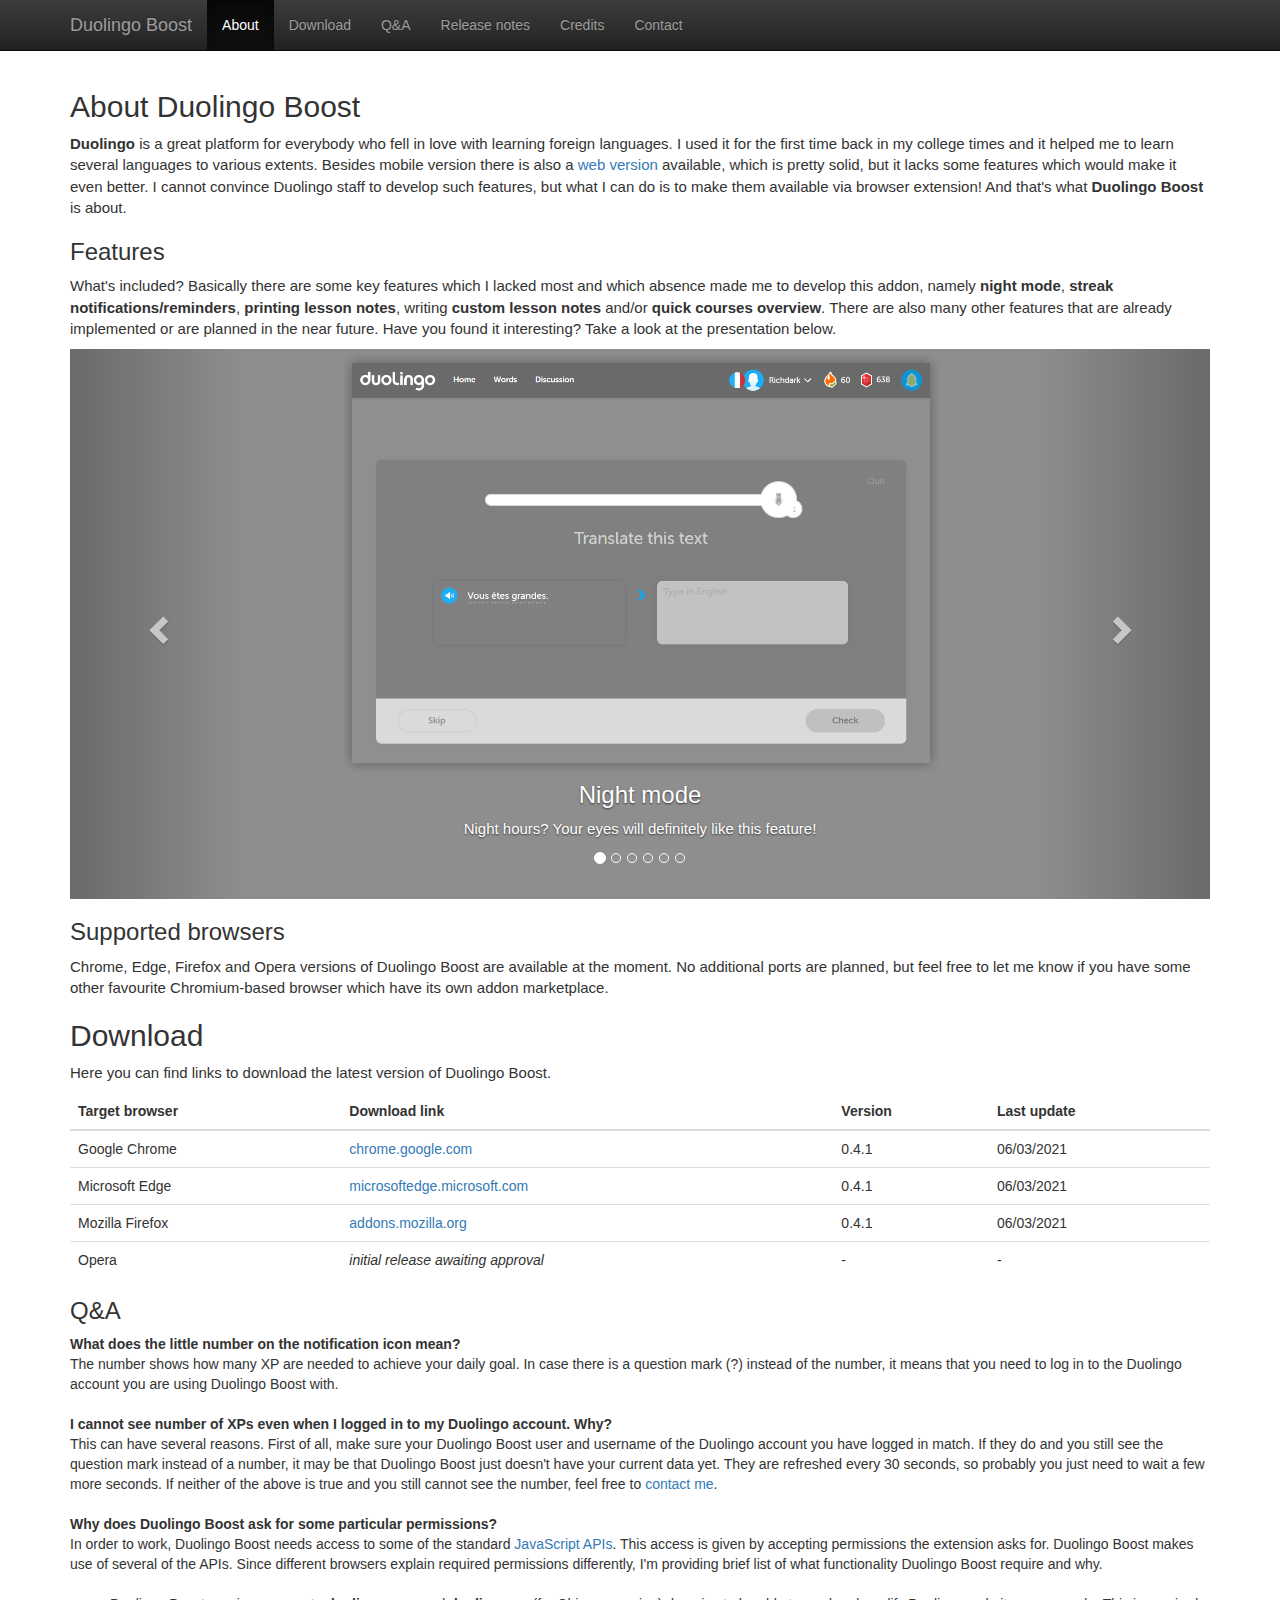
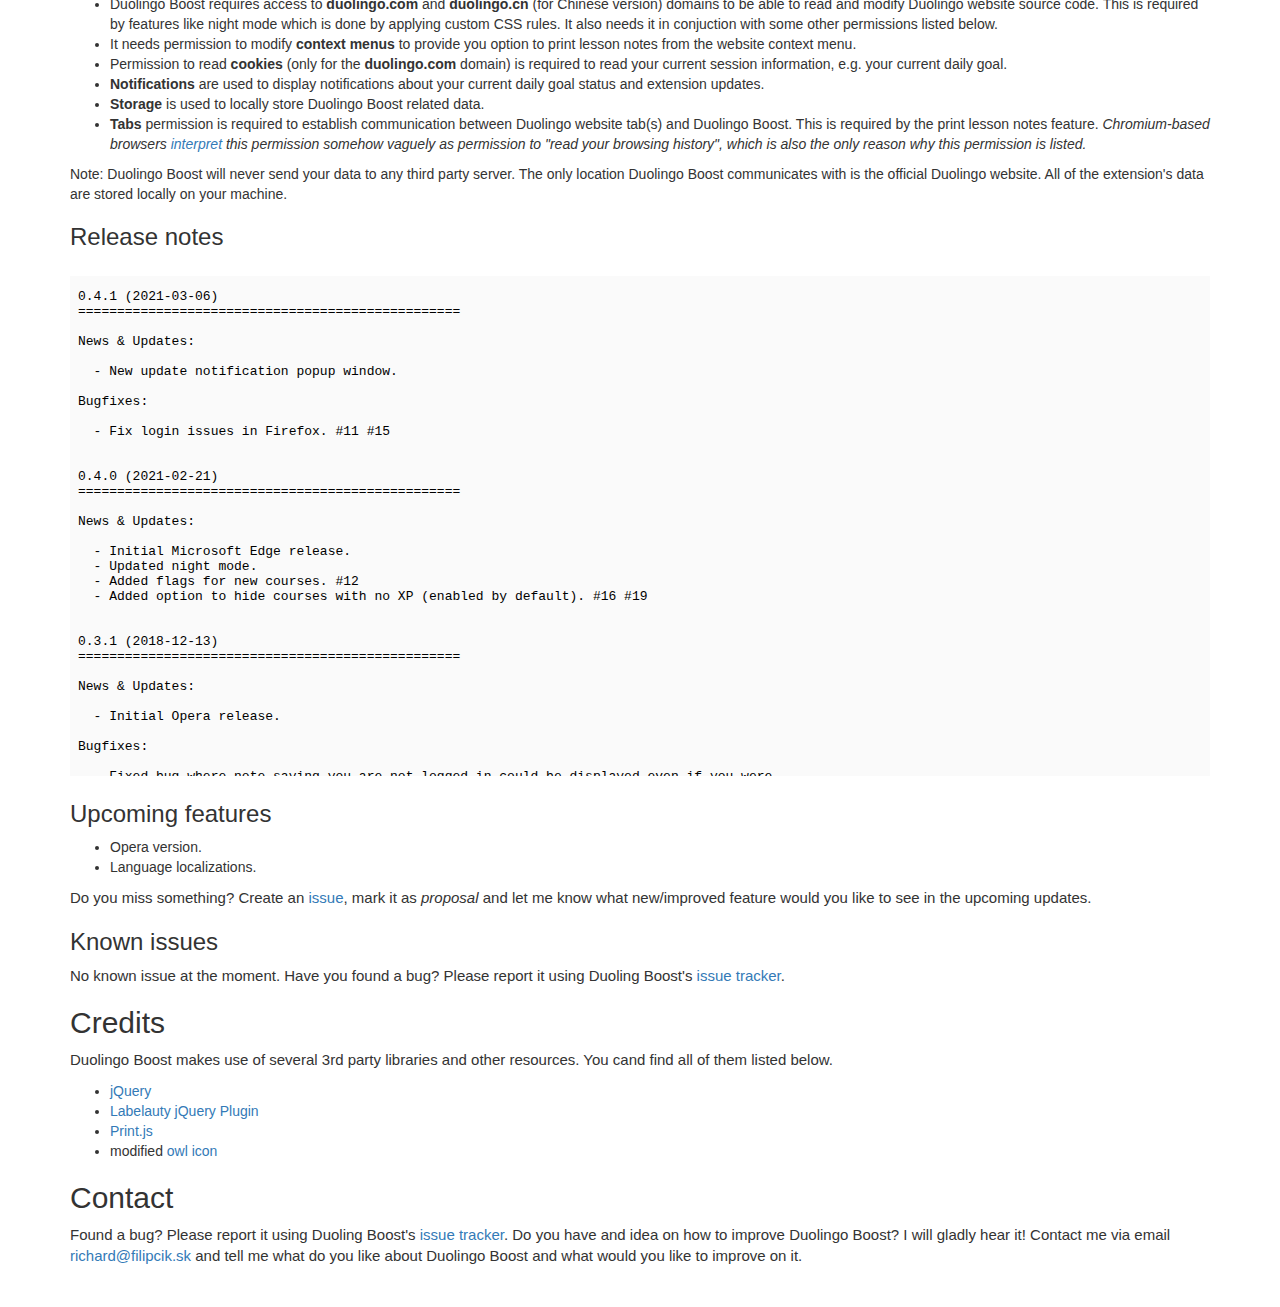
<file: duolingo-boost/index.html>
<!DOCTYPE html>
<html lang="en">
  <head>
    <meta charset="utf-8">
    <meta http-equiv="X-UA-Compatible" content="IE=edge">
    <meta name="viewport" content="width=device-width, initial-scale=1">
    <!-- The above 3 meta tags *must* come first in the head; any other head content must come *after* these tags -->
    <meta name="description" content="">
    <meta name="author" content="">
    <link rel="icon" href="favicon.ico">

    <title>Duolingo Boost browser addon</title>

    <!-- Bootstrap core CSS -->
    <link href="css/bootstrap.min.css" rel="stylesheet">

    <!-- Bootstrap theme -->
    <link href="css/bootstrap-theme.min.css" rel="stylesheet">

    <!-- Custom styles for this template -->
    <link href="css/theme.css" rel="stylesheet">
  </head>

  <body data-spy="scroll" data-target=".navbar" data-offset="100">

    <!-- Fixed navbar -->
    <nav class="navbar navbar-inverse navbar-fixed-top">
      <div class="container">
        <div class="navbar-header">
          <a class="navbar-brand" href="#">Duolingo Boost</a>
        </div>
        <div id="navbar" class="navbar-collapse collapse">
          <ul class="nav navbar-nav">
            <li class="active"><a class="page-scroll" href="#about">About</a></li>
            <li><a class="page-scroll" href="#download">Download</a></li>
            <li><a class="page-scroll" href="#qa">Q&amp;A</a></li>
            <li><a class="page-scroll" href="#release-notes">Release notes</a></li>
            <li><a class="page-scroll" href="#credits">Credits</a></li>
            <li><a class="page-scroll" href="#contact">Contact</a></li>
          </ul>
        </div><!--/.nav-collapse -->
      </div>
    </nav>

    <div class="container theme-showcase" role="main">

      <div id="about" class="about-section">
        
        <h2>About Duolingo Boost</h2>
        <p><strong>Duolingo</strong> is a great platform for everybody who fell in love with learning foreign languages. I used it for the first time back in my college times and it helped me to learn several languages to various extents. Besides mobile version there is also a <a href="https://www.duolingo.com/">web version</a> available, which is pretty solid, but it lacks some features which would make it even better. I cannot convince Duolingo staff to develop such features, but what I can do is to make them available via browser extension! And that's what <strong>Duolingo Boost</strong> is about.</p>

        <h3>Features</h3>
        <p>What's included? Basically there are some key features which I lacked most and which absence made me to develop this addon, namely <strong>night mode</strong>, <strong>streak notifications/reminders</strong>, <strong>printing lesson notes</strong>, writing <strong>custom lesson notes</strong> and/or <strong>quick courses overview</strong>. There are also many other features that are already implemented or are planned in the near future. Have you found it interesting? Take a look at the presentation below.</p>
        
        <div id="carousel-example-generic" class="carousel slide" data-ride="carousel">
          <ol class="carousel-indicators">
            <li data-target="#carousel-example-generic" data-slide-to="0" class="active"></li>
            <li data-target="#carousel-example-generic" data-slide-to="1"></li>
            <li data-target="#carousel-example-generic" data-slide-to="2"></li>
            <li data-target="#carousel-example-generic" data-slide-to="3"></li>
            <li data-target="#carousel-example-generic" data-slide-to="4"></li>
            <li data-target="#carousel-example-generic" data-slide-to="5"></li>
          </ol>
          <div class="carousel-inner" role="listbox">
            <div class="item item-custom active" style="background-color: #8e8e8e;">
              <img class="d-block img-fluid center-block" src="images/slide-night-mode.png" />
              <div class="carousel-caption d-none d-md-block">
                <h3>Night mode</h3>
                <p>Night hours? Your eyes will definitely like this feature!</p>
              </div>
            </div>
            <div class="item item-custom" style="background-color: #232525;">
              <img class="d-block img-fluid center-block" src="images/slide-reminder.png" />
              <div class="carousel-caption d-none d-md-block">
                <h3>Practice reminders</h3>
                <p>Never lost your streak again! Set when and how often do you like to see reminders.</p>
              </div>
            </div>
            <div class="item item-custom" style="background-color: #8e8e8e;">
              <img class="d-block img-fluid center-block" src="images/slide-print.png" />
              <div class="carousel-caption d-none d-md-block">
                <h3>Print lesson notes</h3>
                <p>Just open the context menu (using right click) anywhere on the lesson page and print your notes to read them while offline.</p>
              </div>
            </div>
            <div class="item item-custom" style="background-color: #9f9f9f;">
              <img class="d-block img-fluid center-block" src="images/slide-notes.png" />
              <div class="carousel-caption d-none d-md-block">
                <h3>Custom lesson notes</h3>
                <p>Write and read your own lesson notes. Duolingo Boost adds a small individual notebook to the each lesson overview.</p>
              </div>
            </div>
            <div class="item item-custom" style="background-color: #8e8e8e;">
              <img class="d-block img-fluid center-block" src="images/slide-popup.png" />
              <div class="carousel-caption d-none d-md-block">
                <h3>A handy popup</h3>
                <p>Duolingo Boost runs in a small popup window just like most of the other addons. You can find a summary of your account and some most frequently used functions here.</p>
              </div>
            </div>
            <div class="item item-custom" style="background-color: #9f9f9f;">
              <img class="d-block img-fluid center-block" src="images/slide-options.png" />
              <div class="carousel-caption d-none d-md-block">
                <h3>Options page</h3>
                <p>Quick options are available right from the addon popup. Those less frequent ones can be found in a well-aranged options page.</p>
              </div>
            </div>
          </div>
          <a class="left carousel-control" href="#carousel-example-generic" role="button" data-slide="prev">
            <span class="glyphicon glyphicon-chevron-left" aria-hidden="true"></span>
            <span class="sr-only">Previous</span>
          </a>
          <a class="right carousel-control" href="#carousel-example-generic" role="button" data-slide="next">
            <span class="glyphicon glyphicon-chevron-right" aria-hidden="true"></span>
            <span class="sr-only">Next</span>
          </a>
        </div>

        <h3>Supported browsers</h3>
        <p>Chrome, Edge, Firefox and Opera versions of Duolingo Boost are available at the moment. No additional ports are planned, but feel free to let me know if you have some other favourite Chromium-based browser which have its own addon marketplace.</p>
      </div>

      
      <div id="download">
        <h2>Download</h2>
        <p>Here you can find links to download the latest version of Duolingo Boost.</p>
        <table class="table">
            <thead>
              <tr>
                <th>Target browser</th>
                <th>Download link</th>
                <th>Version</th>
                <th>Last update</th>
              </tr>
            </thead>
            <tbody>
              <tr>
                <td>Google Chrome</td>
                <td><a href="https://chrome.google.com/webstore/detail/duolingo-boost/mgecoicpalmpphlgfkdepgpofjcnggkn">chrome.google.com</a></td>
                <td>0.4.1</td>
                <td>06/03/2021</td>
              </tr>
              <tr>
                <td>Microsoft Edge</td>
                <td><a href="https://microsoftedge.microsoft.com/addons/detail/duolingo-boost/ncmmomaifamaakhapeoinomgbdcpfgdi">microsoftedge.microsoft.com</a></td>
                <td>0.4.1</td>
                <td>06/03/2021</td>
              </tr>
              <tr>
                <td>Mozilla Firefox</td>
                <td><a href="https://addons.mozilla.org/sk/firefox/addon/duolingo-boost/">addons.mozilla.org</a></td>
                <td>0.4.1</td>
                <td>06/03/2021</td>
              </tr>
              <tr>
                <td>Opera</td>
                <td><em>initial release awaiting approval</em></td>
                <td>-</td>
                <td>-</td>
              </tr>
            </tbody>
          </table>
      </div>

      <div id="qa">
        <h3>Q&amp;A</h3>
        <dl>
          <dt>What does the little number on the notification icon mean?</dt>
          <dd>The number shows how many XP are needed to achieve your daily goal. In case there is a question mark (?) instead of the number, it means that you need to log in to the Duolingo account you are using Duolingo Boost with.</dd>
          <dt>I cannot see number of XPs even when I logged in to my Duolingo account. Why?</dt>
          <dd>This can have several reasons. First of all, make sure your Duolingo Boost user and username of the Duolingo account you have logged in match. If they do and you still see the question mark instead of a number, it may be that Duolingo Boost just doesn't have your current data yet. They are refreshed every 30 seconds, so probably you just need to wait a few more seconds. If neither of the above is true and you still cannot see the number, feel free to <a href="#contact">contact me</a>.</dd>
          <dt>Why does Duolingo Boost ask for some particular permissions?</dt>
          <dd>In order to work, Duolingo Boost needs access to some of the standard <a href="https://developer.mozilla.org/en-US/docs/Mozilla/Add-ons/WebExtensions/API#JavaScript_API_listing">JavaScript APIs</a>. This access is given by accepting permissions the extension asks for. Duolingo Boost makes use of several of the APIs. Since different browsers explain required permissions differently, I'm providing brief list of what functionality Duolingo Boost require and why.</dd>
          <ul>
            <li>Duolingo Boost requires access to <strong>duolingo.com</strong> and <strong>duolingo.cn</strong> (for Chinese version) domains to be able to read and modify Duolingo website source code. This is required by features like night mode which is done by applying custom CSS rules. It also needs it in conjuction with some other permissions listed below.</li>
            <li>It needs permission to modify <strong>context menus</strong> to provide you option to print lesson notes from the website context menu.</li>
            <li>Permission to read <strong>cookies</strong> (only for the <strong>duolingo.com</strong> domain) is required to read your current session information, e.g. your current daily goal.</li>
            <li><strong>Notifications</strong> are used to display notifications about your current daily goal status and extension updates.</li>
            <li><strong>Storage</strong> is used to locally store Duolingo Boost related data.</li>
            <li><strong>Tabs</strong> permission is required to establish communication between Duolingo website tab(s) and Duolingo Boost. This is required by the print lesson notes feature. <em>Chromium-based browsers <a href="https://developer.chrome.com/extensions/permission_warnings#permissions_with_warnings">interpret</a> this permission somehow vaguely as permission to "read your browsing history", which is also the only reason why this permission is listed.</em></li>
          </ul>
          <dd>Note: Duolingo Boost will never send your data to any third party server. The only location Duolingo Boost communicates with is the official Duolingo website. All of the extension's data are stored locally on your machine.</dd>
        </dl>
      </div>

      <div id="release-notes">
        <h3>Release notes</h3>
        <iframe src="changelog.txt"></iframe>

        <h3>Upcoming features</h3>
        <ul>
          <li>Opera version.</li>
          <li>Language localizations.</li>
        </ul>
        <p>Do you miss something? Create an <a href="https://bitbucket.org/Richdark/duolingo-boost/issues?status=new&status=open">issue</a>, mark it as <em>proposal</em> and let me know what new/improved feature would you like to see in the upcoming updates.</p>

        <h3>Known issues</h3>
        <p>No known issue at the moment. Have you found a bug? Please report it using Duoling Boost's <a href="https://bitbucket.org/Richdark/duolingo-boost/issues?status=new&status=open">issue tracker</a>.</p>
      </div>

      <div id="credits">
        <h2>Credits</h2>
        <p>Duolingo Boost makes use of several 3rd party libraries and other resources. You cand find all of them listed below.</p>
        <ul>
          <li><a href="https://jquery.com/">jQuery</a></li>
          <li><a href="http://labelauty.js.org/">Labelauty jQuery Plugin</a></li>
          <li><a href="http://printjs.crabbly.com/">Print.js</a></li>
          <li>modified <a href="https://www.iconfinder.com/icons/416387/big_bird_eyes_night_owl_vision_wild_icon">owl icon</a></li>
        </ul>
      </div>

      <div id="contact">
        <h2>Contact</h2>
        <p>Found a bug? Please report it using Duoling Boost's <a href="https://bitbucket.org/Richdark/duolingo-boost/issues?status=new&status=open">issue tracker</a>. Do you have and idea on how to improve Duolingo Boost? I will gladly hear it! Contact me via email <a href="mailto:richard@filipcik.sk">richard@filipcik.sk</a> and tell me what do you like about Duolingo Boost and what would you like to improve on it.</p>
      </div>

    </div> <!-- /container -->


    <!-- Bootstrap core JavaScript
    ================================================== -->
    <!-- Placed at the end of the document so the pages load faster -->
    <script src="js/jquery.min.js"></script>
    <script src="js/bootstrap.min.js"></script>
    <script src="js/scrollspy.js"></script>
  </body>
</html>
</file>
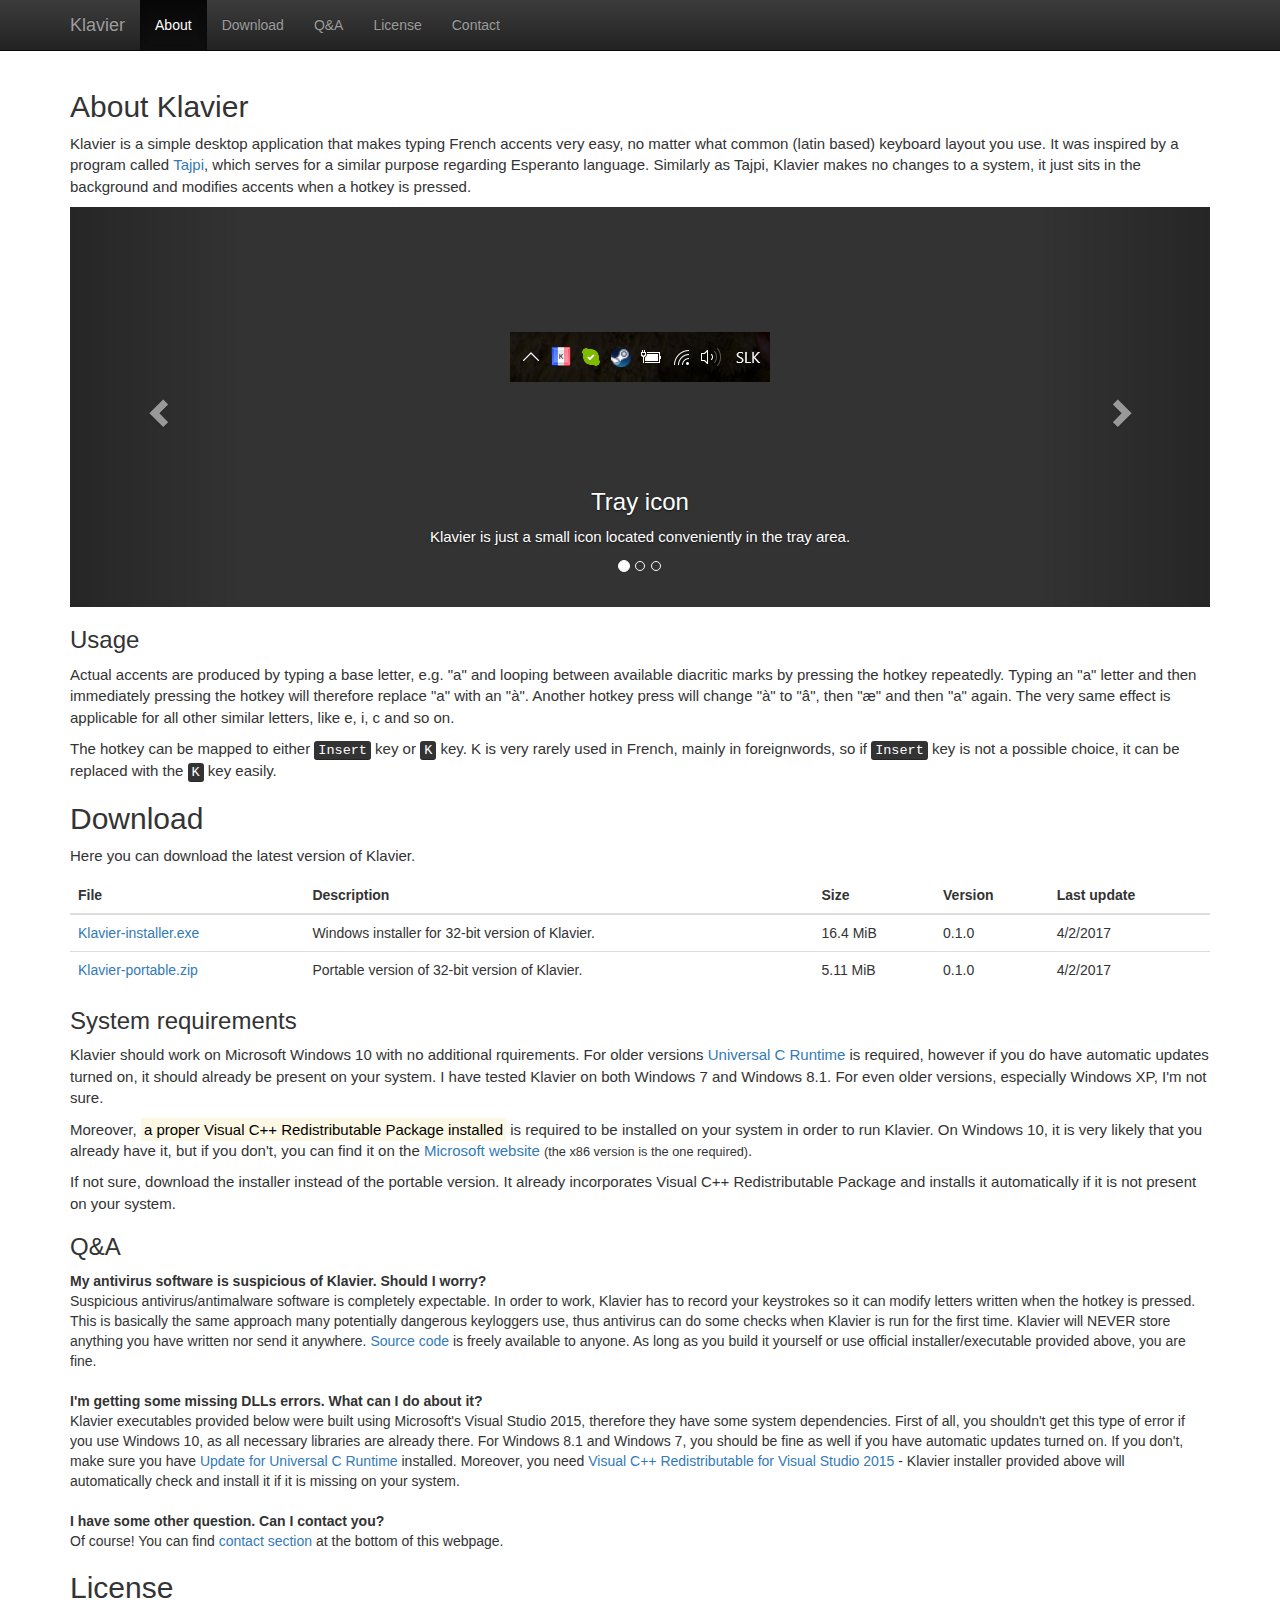
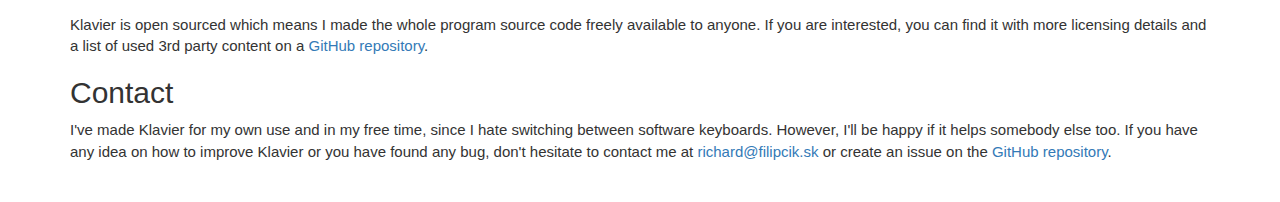
<file: klavier/index.html>
<!DOCTYPE html>
<html lang="en">
  <head>
    <meta charset="utf-8">
    <meta http-equiv="X-UA-Compatible" content="IE=edge">
    <meta name="viewport" content="width=device-width, initial-scale=1">
    <!-- The above 3 meta tags *must* come first in the head; any other head content must come *after* these tags -->
    <meta name="description" content="">
    <meta name="author" content="">
    <link rel="icon" href="../../favicon.ico">

    <title>Klavier - French accents with ease</title>

    <!-- Bootstrap core CSS -->
    <link href="css/bootstrap.min.css" rel="stylesheet">

    <!-- Bootstrap theme -->
    <link href="css/bootstrap-theme.min.css" rel="stylesheet">

    <!-- Custom styles for this template -->
    <link href="css/theme.css" rel="stylesheet">
  </head>

  <body data-spy="scroll" data-target=".navbar" data-offset="100">

    <!-- Fixed navbar -->
    <nav class="navbar navbar-inverse navbar-fixed-top">
      <div class="container">
        <div class="navbar-header">
          <a class="navbar-brand" href="#">Klavier</a>
        </div>
        <div id="navbar" class="navbar-collapse collapse">
          <ul class="nav navbar-nav">
            <li class="active"><a class="page-scroll" href="#about">About</a></li>
            <li><a class="page-scroll" href="#download">Download</a></li>
            <li><a class="page-scroll" href="#qa">Q&amp;A</a></li>
            <li><a class="page-scroll" href="#license">License</a></li>
            <li><a class="page-scroll" href="#contact">Contact</a></li>
          </ul>
        </div><!--/.nav-collapse -->
      </div>
    </nav>

    <div class="container theme-showcase" role="main">

      <div id="about" class="about-section">
        
        <h2>About Klavier</h2>
        <p>Klavier is a simple desktop application that makes typing French accents very easy, no matter what common (latin based) keyboard layout you use. It was inspired by a program called <a href="http://www.zz9pza.net/tajpi/en/">Tajpi</a>, which serves for a similar purpose regarding Esperanto language. Similarly as Tajpi, Klavier makes no changes to a system, it just sits in the background and modifies accents when a hotkey is pressed.</p>
        
        <div id="carousel-example-generic" class="carousel slide" data-ride="carousel">
          <ol class="carousel-indicators">
            <li data-target="#carousel-example-generic" data-slide-to="0" class="active"></li>
            <li data-target="#carousel-example-generic" data-slide-to="1"></li>
            <li data-target="#carousel-example-generic" data-slide-to="2"></li>
          </ol>
          <div class="carousel-inner" role="listbox">
            <div class="item item-custom active" style="background-color: #333333;">
              <img class="d-block img-fluid center-block" src="images/slide-tray.png" />
              <div class="carousel-caption d-none d-md-block">
                <h3>Tray icon</h3>
                <p>Klavier is just a small icon located conveniently in the tray area.</p>
              </div>
            </div>
            <div class="item item-custom" style="background-color: #969696;">
              <img class="d-block img-fluid center-block" src="images/slide-settings.png" />
              <div class="carousel-caption d-none d-md-block">
                <h3>Settings</h3>
                <p>Open from icon's context menu. Settings are plain and simple.</p>
              </div>
            </div>
            <div class="item item-custom" style="background-color: #333333;">
              <img class="d-block img-fluid center-block" src="images/slide-notifications.png" />
              <div class="carousel-caption d-none d-md-block">
                <h3>Notifications</h3>
                <p>A quick look at greyed out icon tells you that Klavier is currently disabled.</p>
              </div>
            </div>
          </div>
          <a class="left carousel-control" href="#carousel-example-generic" role="button" data-slide="prev">
            <span class="glyphicon glyphicon-chevron-left" aria-hidden="true"></span>
            <span class="sr-only">Previous</span>
          </a>
          <a class="right carousel-control" href="#carousel-example-generic" role="button" data-slide="next">
            <span class="glyphicon glyphicon-chevron-right" aria-hidden="true"></span>
            <span class="sr-only">Next</span>
          </a>
        </div>

        <h3>Usage</h3>
        <p>Actual accents are produced by typing a base letter, e.g. "a" and looping between available diacritic marks by pressing the hotkey repeatedly. Typing an "a" letter and then immediately pressing the hotkey will therefore replace "a" with an "à". Another hotkey press will change "à" to "â", then "æ" and then "a" again. The very same effect is applicable for all other similar letters, like e, i, c and so on.</p>
        <p>The hotkey can be mapped to either <kbd>Insert</kbd> key or <kbd>K</kbd> key. K is very rarely used in French, mainly in foreignwords, so if <kbd>Insert</kbd> key is not a possible choice, it can be replaced with the <kbd>K</kbd> key easily.</p>
      
      </div>
      
      <div id="download">
        <h2>Download</h2>
        <p>Here you can download the latest version of Klavier.</p>
        <table class="table">
            <thead>
              <tr>
                <th>File</th>
                <th>Description</th>
                <th>Size</th>
                <th>Version</th>
                <th>Last update</th>
              </tr>
            </thead>
            <tbody>
              <tr>
                <td><a href="https://github.com/Richdark/Klavier/releases/download/v0.1.0/Klavier-installer.exe">Klavier-installer.exe</a></td>
                <td>Windows installer for 32-bit version of Klavier.</td>
                <td>16.4 MiB</td>
                <td>0.1.0</td>
                <td>4/2/2017</td>
              </tr>
              <tr>
                <td><a href="https://github.com/Richdark/Klavier/releases/download/v0.1.0/Klavier-portable.zip">Klavier-portable.zip</a></td>
                <td>Portable version of 32-bit version of Klavier.</td>
                <td>5.11 MiB</td>
                <td>0.1.0</td>
                <td>4/2/2017</td>
              </tr>
            </tbody>
          </table>

          <h3>System requirements</h3>
          <p>Klavier should work on Microsoft Windows 10 with no additional rquirements. For older versions <a href="https://support.microsoft.com/en-us/help/2999226/update-for-universal-c-runtime-in-windows">Universal C Runtime</a> is required, however if you do have automatic updates turned on, it should already be present on your system. I have tested Klavier on both Windows 7 and Windows 8.1. For even older versions, especially Windows XP, I'm not sure.</p>
          <p>Moreover, <mark>a proper Visual C++ Redistributable Package installed</mark> is required to be installed on your system in order to run Klavier. On Windows 10, it is very likely that you already have it, but if you don't, you can find it on the <a href="https://www.microsoft.com/en-us/download/details.aspx?id=48145">Microsoft website</a> <small>(the x86 version is the one required)</small>.</p>
          <p>If not sure, download the installer instead of the portable version. It already incorporates Visual C++ Redistributable Package and installs it automatically if it is not present on your system.</p>
      </div>

      <div id="qa">
        <h3>Q&amp;A</h3>
        <dl>
          <dt>My antivirus software is suspicious of Klavier. Should I worry?</dt>
          <dd>Suspicious antivirus/antimalware software is completely expectable. In order to work, Klavier has to record your keystrokes so it can modify letters written when the hotkey is pressed. This is basically the same approach many potentially dangerous keyloggers use, thus antivirus can do some checks when Klavier is run for the first time. Klavier will NEVER store anything you have written nor send it anywhere. <a href="https://github.com/Richdark/Klavier">Source code</a> is freely available to anyone. As long as you build it yourself or use official installer/executable provided above, you are fine.</dd>

          <dt>I'm getting some missing DLLs errors. What can I do about it?</dt>
          <dd>Klavier executables provided below were built using Microsoft's Visual Studio 2015, therefore they have some system dependencies. First of all, you shouldn't get this type of error if you use Windows 10, as all necessary libraries are already there. For Windows 8.1 and Windows 7, you should be fine as well if you have automatic updates turned on. If you don't, make sure you have <a href="https://support.microsoft.com/en-us/help/2999226/update-for-universal-c-runtime-in-windows">Update for Universal C Runtime</a> installed. Moreover, you need <a href="https://www.microsoft.com/en-us/download/details.aspx?id=48145">Visual C++ Redistributable for Visual Studio 2015</a> - Klavier installer provided above will automatically check and install it if it is missing on your system.</dd>

          <dt>I have some other question. Can I contact you?</dt>
          <dd>Of course! You can find <a href="#contact">contact section</a> at the bottom of this webpage.</dd>
        </dl>
      </div>

      <div id="license">
        <h2>License</h2>
        <p>Klavier is open sourced which means I made the whole program source code freely available to anyone. If you are interested, you can find it with more licensing details and a list of used 3rd party content on a <a href="https://github.com/Richdark/Klavier">GitHub repository</a>.</p>
      </div>

      <div id="contact">
        <h2>Contact</h2>
        <p>I've made Klavier for my own use and in my free time, since I hate switching between software keyboards. However, I'll be happy if it helps somebody else too. If you have any idea on how to improve Klavier or you have found any bug, don't hesitate to contact me at <a href="mailto:richard@filipcik.sk">richard@filipcik.sk</a> or create an issue on the <a href="https://github.com/Richdark/Klavier/issues">GitHub repository</a>.</p>
      </div>

    </div> <!-- /container -->


    <!-- Bootstrap core JavaScript
    ================================================== -->
    <!-- Placed at the end of the document so the pages load faster -->
    <script src="js/jquery.min.js"></script>
    <script src="js/bootstrap.min.js"></script>
    <script src="js/scrollspy.js"></script>
  </body>
</html>
</file>
<file: duolingo-boost/css/theme.css>
body {
  padding-top: 70px;
  padding-bottom: 30px;
}

.theme-dropdown .dropdown-menu {
  position: static;
  display: block;
  margin-bottom: 20px;
}

.theme-showcase > p > .btn {
  margin: 5px 0;
}

.theme-showcase .navbar .container {
  width: auto;
}

p {
	font-size: 15px;
}

h2 {
	margin-top: 20px;
}

dd {
	margin-bottom: 20px;
}
dd:firsh-child {
	margin-bottom: 0;
}

iframe  {
  width: 100%;
  height: 500px;
  overflow-y: scroll;
  margin-top: 15px;
  border: none;
  background: #fafafa;
}
</file>
<file: klavier/css/theme.css>
body {
  padding-top: 70px;
  padding-bottom: 30px;
}

.theme-dropdown .dropdown-menu {
  position: static;
  display: block;
  margin-bottom: 20px;
}

.theme-showcase > p > .btn {
  margin: 5px 0;
}

.theme-showcase .navbar .container {
  width: auto;
}

p {
	font-size: 15px;
}

h2 {
	margin-top: 20px;
}

dd {
	margin-bottom: 20px;
}
dd:firsh-child {
	margin-bottom: 0;
}
</file>
